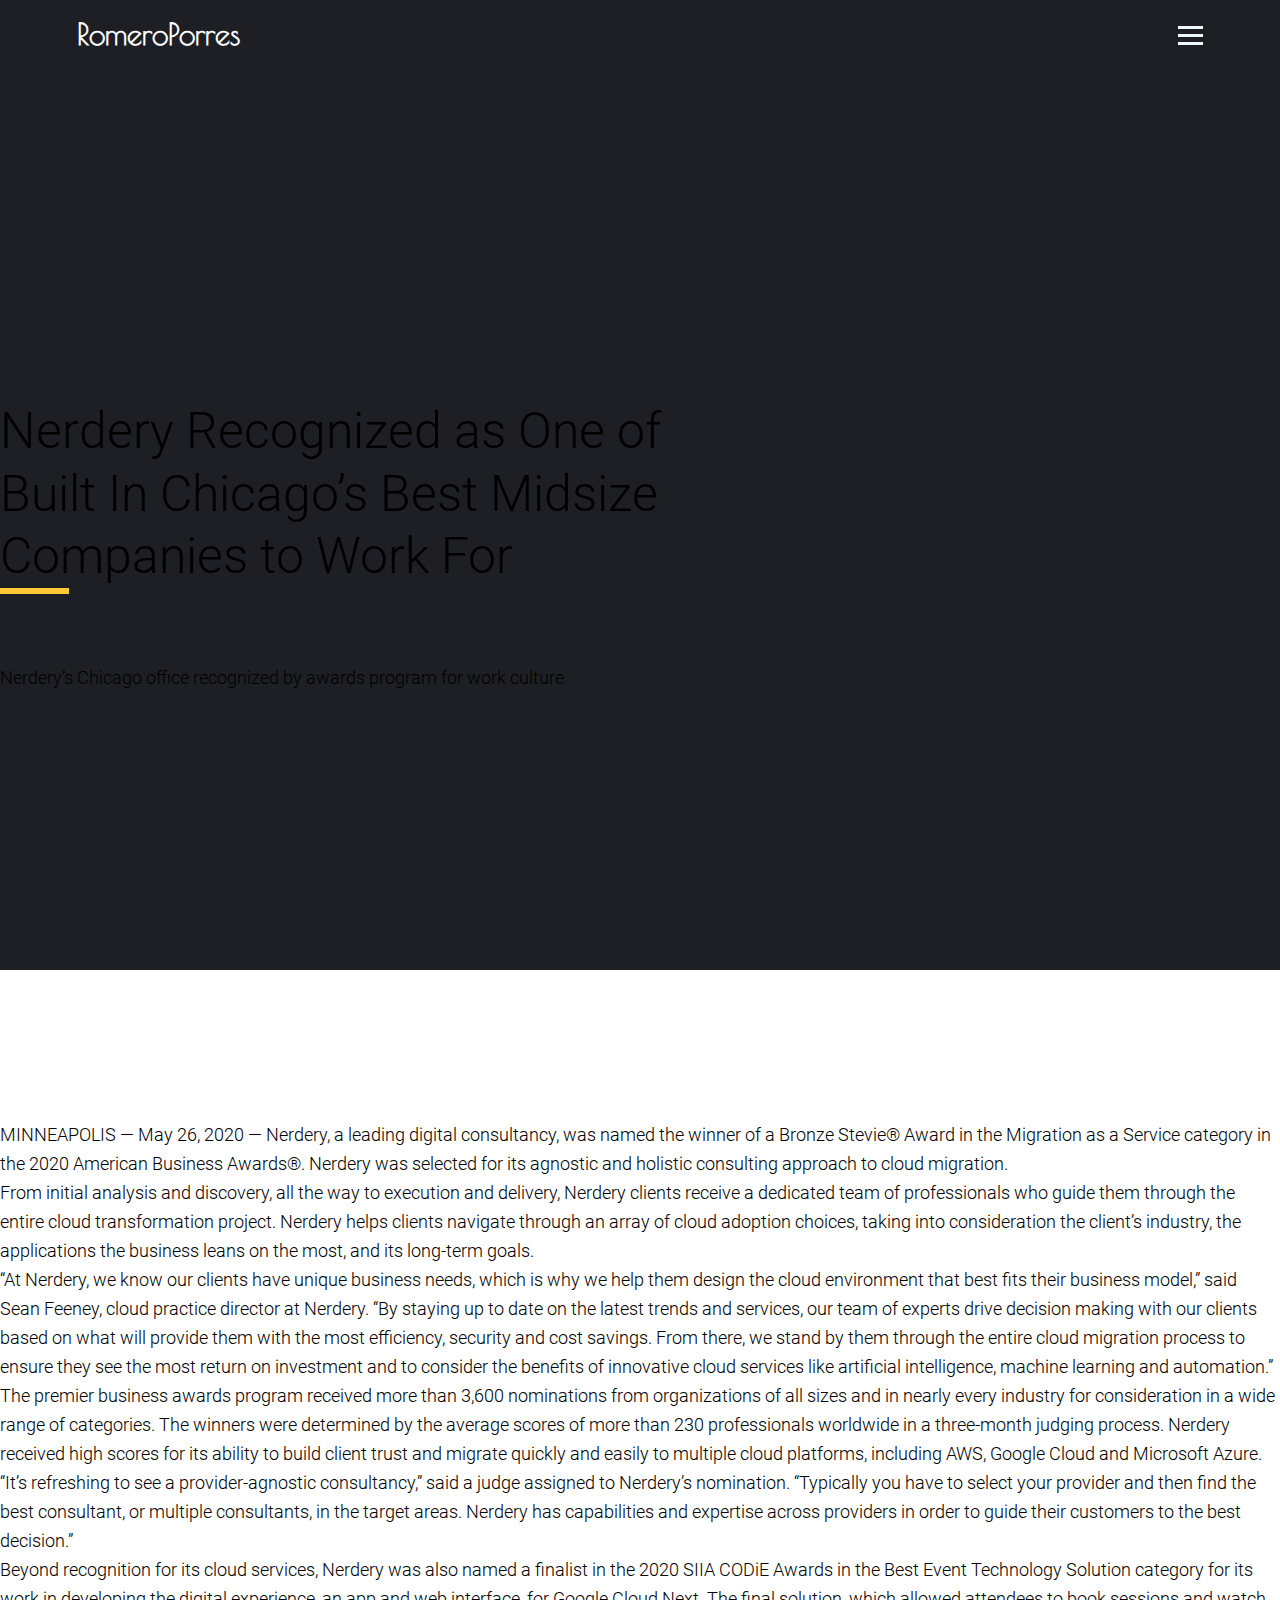
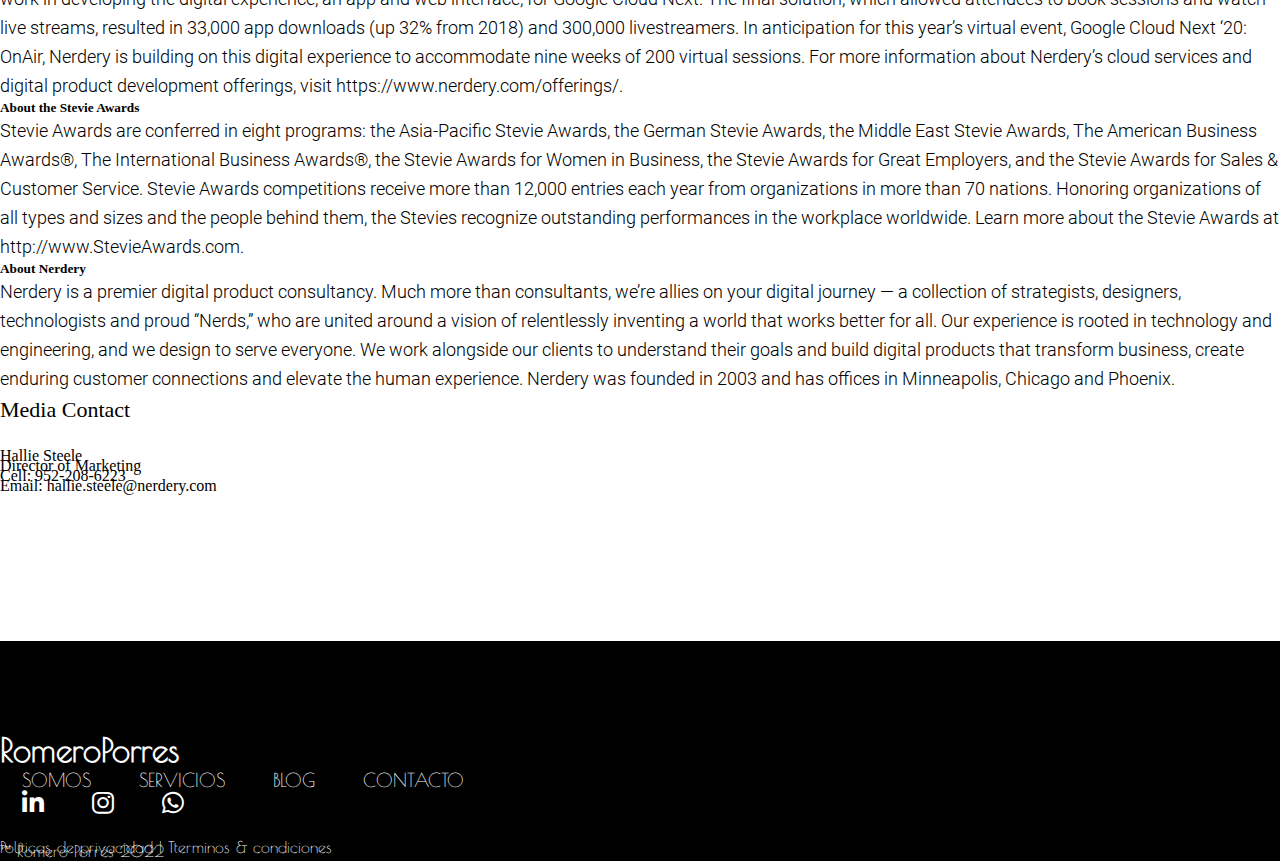
<file: news-name-of-new.html>
<!DOCTYPE html>
<html lang="en">
  <head>
    <meta charset="UTF-8" />
    <meta http-equiv="X-UA-Compatible" content="IE=edge" />
    <meta name="viewport" content="width=device-width, initial-scale=1.0" />
    <title>Name of news</title>
    <link rel="stylesheet" href="./styles.css" />

    <!-- Font Awsome -->
    <link
      rel="stylesheet"
      href="https://cdnjs.cloudflare.com/ajax/libs/font-awesome/6.1.1/css/all.min.css"
    />
    <!-- Favicon-->
    <link rel="icon" type="image/x-icon" href="./src/images/favicon.svg" />
    <!-- Bootstrap -->
    <!-- CSS only -->
    <link
      href="https://cdn.jsdelivr.net/npm/bootstrap@5.2.0-beta1/dist/css/bootstrap.min.css"
      rel="stylesheet"
      integrity="sha384-0evHe/X+R7YkIZDRvuzKMRqM+OrBnVFBL6DOitfPri4tjfHxaWutUpFmBp4vmVor"
      crossorigin="anonymous"
    />
    <!-- JavaScript Bundle with Popper -->
    <script
      src="https://cdn.jsdelivr.net/npm/bootstrap@5.2.0-beta1/dist/js/bootstrap.bundle.min.js"
      integrity="sha384-pprn3073KE6tl6bjs2QrFaJGz5/SUsLqktiwsUTF55Jfv3qYSDhgCecCxMW52nD2"
      crossorigin="anonymous"
    ></script>
    <style>
      .sticky {
        position: fixed;
        top: 0;
        width: 100%;
      }

      .sticky + .content {
        padding-top: 60px;
      }
    </style>
  </head>
  <body>
    <!--______________________________________________________________________________________________________
            
                                            SECCION MENU
            ___________________________________________________________________________________________________-->
    <header>
      <!-- MENU  -->
      <nav id="navContainer" class="navbar1 text-white">
        <!-- LOGO -->
        <div class="pt-2 pb-2">
          <!-- <h2 class="navItem" id="logo">RomeroPorres</h2> -->
          <!-- <h2 class="text-white" id="">RomeroPorres</h2> -->
          <!-- <a href="#" class="nav-branding">RomeroPorres</a> -->
          <!-- <h2 class="navItem" id="logo">RomeroPorres</h2> -->
          <a id="logoRP" class="navItem" href="./index.html">RomeroPorres</a>
        </div>

        <div class="container d-flex justify-content-end pt-2 pb-2">
          <ul class="nav-menu">
            <!-- <li class="navItem">
                <a href="#" class="nav-link">Home</a>
              </li> -->
            <!-- <h2 class="logoMenu">RomeroPorres</h2> -->
            <a class="logoMenu" href="./index.html">RomeroPorres</a>
            <div class="hr"></div>
            <li class="navItem">
              <a href="#about" class="nav-link">Somos</a>
            </li>
            <div class="hr"></div>
            <li class="navItem">
              <a href="#services" class="nav-link">Servicios</a>
            </li>
            <div class="hr"></div>
            <li class="navItem">
              <a href="#newsSection" class="nav-link">News</a>
            </li>
            <div class="hr"></div>
            <li class="navItem">
              <a href="#contactContainer" class="nav-link">Contacto</a>
            </li>
          </ul>

          <!-- Hamburger Menu -->
          <div class="hamburger">
            <span class="bar"></span>
            <span class="bar"></span>
            <span class="bar"></span>
          </div>
        </div>
      </nav>
    </header>

    <!--______________________________________________________________________________________________________
            
                                            SECCION HEADER IMG + TEXT
            ___________________________________________________________________________________________________-->
    <div id="headerContainer" class="text-white">
      <div class="container">
        <h2 class="titleOfnew">
          Nerdery Recognized as One of <br />
          Built In Chicago’s Best Midsize <br />
          Companies to Work For
        </h2>
        <div class="underlineForNewsTitle"></div>
        <p class="subtitleOfNew">
          Nerdery’s Chicago office recognized by awards program for work culture
        </p>
      </div>
    </div>

    <!--______________________________________________________________________________________________________
            
                                            SECCION NEWS
            ___________________________________________________________________________________________________-->
    <div id="newsContainer" class="text-white">
      <div class="container">
        <div class="container">
          <div class="row">
            <div
              id="contendNews"
              class="col-sm-12 col-md-12 col-lg-7 text-black"
            >
              <p>
                MINNEAPOLIS — May 26, 2020 — Nerdery, a leading digital
                consultancy, was named the winner of a Bronze Stevie® Award in
                the Migration as a Service category in the 2020 American
                Business Awards®. Nerdery was selected for its agnostic and
                holistic consulting approach to cloud migration.
              </p>

              <p>
                From initial analysis and discovery, all the way to execution
                and delivery, Nerdery clients receive a dedicated team of
                professionals who guide them through the entire cloud
                transformation project. Nerdery helps clients navigate through
                an array of cloud adoption choices, taking into consideration
                the client’s industry, the applications the business leans on
                the most, and its long-term goals.
              </p>

              <p>
                “At Nerdery, we know our clients have unique business needs,
                which is why we help them design the cloud environment that best
                fits their business model,” said Sean Feeney, cloud practice
                director at Nerdery. “By staying up to date on the latest trends
                and services, our team of experts drive decision making with our
                clients based on what will provide them with the most
                efficiency, security and cost savings. From there, we stand by
                them through the entire cloud migration process to ensure they
                see the most return on investment and to consider the benefits
                of innovative cloud services like artificial intelligence,
                machine learning and automation.”
              </p>

              <p>
                The premier business awards program received more than 3,600
                nominations from organizations of all sizes and in nearly every
                industry for consideration in a wide range of categories. The
                winners were determined by the average scores of more than 230
                professionals worldwide in a three-month judging process.
                Nerdery received high scores for its ability to build client
                trust and migrate quickly and easily to multiple cloud
                platforms, including AWS, Google Cloud and Microsoft Azure.
              </p>

              <p>
                “It’s refreshing to see a provider-agnostic consultancy,” said a
                judge assigned to Nerdery’s nomination. “Typically you have to
                select your provider and then find the best consultant, or
                multiple consultants, in the target areas. Nerdery has
                capabilities and expertise across providers in order to guide
                their customers to the best decision.”
              </p>

              <p>
                Beyond recognition for its cloud services, Nerdery was also
                named a finalist in the 2020 SIIA CODiE Awards in the Best Event
                Technology Solution category for its work in developing the
                digital experience, an app and web interface, for Google Cloud
                Next. The final solution, which allowed attendees to book
                sessions and watch live streams, resulted in 33,000 app
                downloads (up 32% from 2018) and 300,000 livestreamers. In
                anticipation for this year’s virtual event, Google Cloud Next
                ‘20: OnAir, Nerdery is building on this digital experience to
                accommodate nine weeks of 200 virtual sessions. For more
                information about Nerdery’s cloud services and digital product
                development offerings, visit https://www.nerdery.com/offerings/.
              </p>

              <h5>About the Stevie Awards</h5>
              <p>
                Stevie Awards are conferred in eight programs: the Asia-Pacific
                Stevie Awards, the German Stevie Awards, the Middle East Stevie
                Awards, The American Business Awards®, The International
                Business Awards®, the Stevie Awards for Women in Business, the
                Stevie Awards for Great Employers, and the Stevie Awards for
                Sales & Customer Service. Stevie Awards competitions receive
                more than 12,000 entries each year from organizations in more
                than 70 nations. Honoring organizations of all types and sizes
                and the people behind them, the Stevies recognize outstanding
                performances in the workplace worldwide. Learn more about the
                Stevie Awards at http://www.StevieAwards.com.
              </p>

              <h5>About Nerdery</h5>
              <p>
                Nerdery is a premier digital product consultancy. Much more than
                consultants, we’re allies on your digital journey — a collection
                of strategists, designers, technologists and proud “Nerds,” who
                are united around a vision of relentlessly inventing a world
                that works better for all. Our experience is rooted in
                technology and engineering, and we design to serve everyone. We
                work alongside our clients to understand their goals and build
                digital products that transform business, create enduring
                customer connections and elevate the human experience. Nerdery
                was founded in 2003 and has offices in Minneapolis, Chicago and
                Phoenix.
              </p>
            </div>
            <div class="col-sm-12 col-md-12 col-lg-1"></div>
            <div
              id="contactColumn"
              class="col-sm-12 col-md-12 col-lg-4 text-black"
            >
              <h2>Media Contact</h2>
              <p>Hallie Steele</p>
              <p>Director of Marketing</p>
              <p>Cell: 952-208-6223</p>
              <p>Email: hallie.steele@nerdery.com</p>
            </div>
          </div>
        </div>
      </div>
    </div>

    <!--______________________________________________________________________________________________________
            
                                            SECCION FOOTER
            ___________________________________________________________________________________________________-->
    <div id="footer">
      <div class="text-center">
        <h2>RomeroPorres</h2>
        <!-- Footer Menu -->
        <div class="footerMenu d-flex justify-content-center">
          <a class="footerLink" href="">SOMOS</a>
          <a class="footerLink" href="">SERVICIOS</a>
          <a class="footerLink" href="">BLOG</a>
          <a class="footerLink" href="">CONTACTO</a>
        </div>
        <!-- Social Icon -->
        <div id="socialIcons">
          <!-- Linkedin -->
          <a href="#">
            <i class="fa-brands fa-linkedin-in"></i>
          </a>
          <!-- Instagram -->
          <a href="#">
            <i class="fa-brands fa-instagram"></i>
          </a>
          <a href="#">
            <i class="fa-brands fa-whatsapp"></i>
          </a>
        </div>
        <!--Copyright  -->
        <div>
          <p class="copyright">™ Romero Porrés 2022</p>
          <p class="copyright2">
            Políticas de privacidad | Tterminos & condiciones
          </p>
        </div>
      </div>
    </div>

    <script>
      window.onscroll = function () {
        myFunction();
      };

      var navbar = document.getElementById("navContainer");
      var sticky = navbar.offsetTop;

      function myFunction() {
        if (window.pageYOffset >= sticky) {
          navbar.classList.add("sticky");
        } else {
          navbar.classList.remove("sticky");
        }
      }
    </script>

    <!-- Js de menu -->
    <script src="./menu.js"></script>
    <!-- <script src="./menuSticky.js"></script> -->
    <!-- JS de slider -->
    <!-- <script src="./slider.js"></script> -->
  </body>
</html>
</file>
<file: styles.css>
/* __________________________________________________________________________________________ 

    ESTILOS GENERALES Y MENU
 __________________________________________________________________________________________ */

 @font-face {
    font-family: Roboto;
    src: url(./src/images/Roboto-Light.ttf);
  }

  @font-face {
    font-family: PoiretOne;
    src: url(./src/images/PoiretOne-Regular.ttf);
  }

  
  /* .title{
    font-size: 55px;
    font-family: PoiretOne;
    color: #1c1e30;
    padding-bottom: 89px;
    text-align: center;
  } */

* {
    padding: 0;
    margin: 0;
    box-sizing: border-box;
}
/* The sticky class is added to the navbar with JS when it reaches its scroll position */
.sticky {
	/* position: fixed; */
	top: 0;
	width: 100%;
  }
  
  /* Add some top padding to the page content to prevent sudden quick movement (as the navigation bar gets a new position at the top of the page (position:fixed and top:0) */
  .sticky + .content {
	padding-top: 60px;
  }

  
a:link, a:visited,  a:hover, a:active
{
    text-decoration: none;
}

header{
    background-color: #1e1f24;
}

li {
    list-style: none;
}

#logoRP{
	text-transform: capitalize;
	font-size: 30px;
	text-decoration: none;
}

.navMenu a{
	text-decoration: none;

}

#loglogoRP:hover{
	color: #fff;
}


  #navContainer {
	background-color: #1e1f24;
	padding: 0 6%;
}



@media(min-width:700px){
    #logo{
        font-size: 45px;
    }
}

.navbar1 a{
    /* color: white; */
    /* color: #fff; */
    color: #1e1f24;
    text-decoration: none;
    font-size: 22px;
    font-family: PoiretOne;
    font-weight: bold;
    text-align: start;
    text-transform: uppercase;

}

.navItem:after{
    display:block;
    content: '';
    border-bottom: solid 3px #fff;  
    transform: scaleX(0);  
    transition: transform 500ms ease-in-out;
}

.navItem:hover:after {
    transform: scaleX(1);
	color: #fff;
   }

#logo{
    font-family: PoiretOne;
    font-size: 29px;
    font-weight: bold;
}   


.logoMenu{
    color: #1e1f24;
    text-decoration: none;
    font-size: 40px;
    font-family: PoiretOne;
    font-weight: bold;
    /* margin-top: -150px; */
    padding-bottom: 69px;
}

.logoMenu:hover{
    color: #1e1f24;
}

@media(min-width:1300px){
    .logoMenu{
        display: none;
    }
}


@media(min-width:0px){
    .navbar1 a{
        color: #fff;
    }
}


.navbar1 {
    min-height: 70px;
    display: flex;
    justify-content: space-between;
    align-items: center;
    padding: 0 24px;
}

.nav-menu {
    display: flex;
    /* justify-content: space-between; */
    /* align-items: center; */
    gap: 30px;
    padding-top: 16px;
}

.nav-branding{
    font-size: 2rem;
    text-align: start;
}

.nav-link {
    transition: 0.7s ease;
}


.hamburger{
    display: none;
    cursor: pointer;
}

.bar{
    display: block;
    width: 25px;
    height: 3px;
    margin: 5px auto;
    -webkit-transition: all 0.3s ease-in-out;
    transition: all 0.3s ease-in-out;
    background-color: aliceblue;
}


@media(max-width:1300px){
    .hamburger{
        display: block;
    }

    .hamburger.active .bar:nth-child(2){
        opacity: 0;
    }
    .hamburger.active .bar:nth-child(1){
        transform: translateY(8px) rotate(45deg);
    }
    .hamburger.active .bar:nth-child(3){
        transform: translateY(-8px) rotate(-45deg);
    }

    .nav-menu{
        position: absolute;
        left: -1000px;
        /* top: 70px; */
        top: 0;
        /* bottom: 100px; */
        height: 100vh;
        gap: 0;
        flex-direction: column;
        /* background-color: rgb(35, 34, 40); */
        background-color: #fff;
        /* width: 100%; */
        /* width: 369px; */
        width: 330px;
        /* text-align: center; */
        transition: 0.3s;
        display: flex;
        /* justify-content: center; */
        color: #1e1f24;
    }

    @media(max-width:400px){
        .nav-menu{
            position: absolute;
            left: -1000px;
            top: 0;
            height: 100vh;
            gap: 0;
            flex-direction: column;
            background-color: #fff;
            width: 285px;
            transition: 0.3s;
            display: flex;
            color: #1e1f24;
        } 
    }

    .nav-item{
        margin: 16px 0;
    }

    .nav-menu.active{
        left: 0;
    }

    .nav-link{
        font-size: 46px;
        letter-spacing: 7px;
    }

    .hr{
        padding-top: 25px;
        padding-bottom: 25px;
    }
    
}

/* __________________________________________________________________________________________ 

    HEADER ANIMACION
 __________________________________________________________________________________________ */

#animationHeader{
    height: 100vh;
}

#headerTextContainer{
    padding-top: 250px;
}

#headerText h2{
    font-size: 35px;
    font-family: Roboto;
    line-height: 45px;
    font-weight: 300;

}

#headerText{
    padding-top: 69px;
    padding: 0 8%;
}

#headerText p{
    font-size: 19px;
    font-family: Roboto;
    line-height: 30px;
    font-weight: 300;
}

@media(min-width:992px){
    #headerText h2 {
        font-size: 62px;
        line-height: 75px;
        padding: 0 0;
    }
}

@media(min-width:992px){
    #headerText p {
        font-size: 20px;
        font-family: Roboto;
        line-height: 30px;
        font-weight: 300;
    }
}

@media(min-width: 525px){
    #headerText {
        padding: 0 0;
        
    }
}

@media(min-width: 525px){
    #headerText h2,#headerText p, #btnHeader a {
        /* text-align: end; */
    }
}

#btnHeader a{
    color:rgb(255, 200, 54);
    text-decoration: none;
    background-color: none;
    font-family: Roboto;
    font-size: 19px;
    font-weight: bold;
    letter-spacing: 2px;
} 


/* Btn Animado  */

.cool-link::after {
    content: '';
    display: block;
    width: 0;
    height: 2px;
    background: rgb(255, 200, 54);
    transition: width .3s;
}

.cool-link:hover::after {
    width: 269px;
    /* transition: width .3s; */
}

#headerInfo{
    /* width: 100%; */
    height: 900px;
    background-color: rgb(35, 34, 40);
    
}






/* __________________________________________________________________________________________ 

    
 __________________________________________________________________________________________ */



 /* __________________________________________________________________________________________ 

    SOMOS
 __________________________________________________________________________________________ */

@media(min-width: 1064){
    #aboutText p{
        font-size: 50px;
    }
} 


 #about{
    background-color: #000000; 
    color: #fff;
     font-size: 26px;
     font-family: Roboto;
     line-height: 48px;
     padding: 120px 0;
 }

 

 #aboutText h4{
    font-family: Roboto;
    font-size: 36px;
    color: rgb(222, 84, 84);
    line-height: 22px;
    font-weight: bold;
    padding-bottom: 36px;

 }

 #aboutText p{
    font-family: Roboto;
    font-size: 50px;
    /* line-height: 62.5px; */
    font-weight: 300;
    line-height: 66px;
    padding-top: 26px;

 }


 #imageContainer{
    width: 100%;
    height: 700px;
    background-image:
    linear-gradient(to bottom, rgba(0, 0, 0, 0.52), rgba(46, 43, 44, 0.881)),
    url('./src/images/aboutUs.jpg');
    /* width: 80%; */
    /* height: 400px; */
    background-size: cover;
    color: white;
    padding: 20px;
 }

 #imageContainer p{
    color: #fff;
    font-size: 24px;
    line-height: 38px;
    letter-spacing: 0.5px;
    margin: 0px 0px 23px;
    font-weight: 300;
    font-family: Roboto;
    font-style: italic;

 }

.rptext{
    font-weight: bold;
}

#howWork{
    background-color: #000000;
    padding: 120px 0;
}

.firstColumn h2{
    color: #fff;
    font-size: 40px;
    line-height: 48px;
    margin: 0px 0px 23px;
    font-weight: 300;
    font-family: Roboto;
    /* z-index: 100; */

}

.firstColumn h3{
    font-size: 19px;
    font-family: Roboto;
    line-height: 29px;
    letter-spacing: 2px;
    margin: 0px 0px 20px;
    font-weight: 400;
    text-transform: uppercase;
    color: #fff;
    padding-top: 33px;
}

.firstColumn p{
    font-family: Roboto;
    color: #fff;
    font-size: 19px;
    line-height: 29px;
    margin: 0px 0px 23px;
    font-weight: 300;
    padding-top: 26px;

}

.secondColumn h2{
    color: #000;
    font-size: 40px;
    line-height: 48px;
    margin: 0px 0px 23px;
    font-weight: 300;
    font-family: Roboto;
}

.secondColumn h3{
    font-size: 19px;
    font-family: Roboto;
    line-height: 29px;
    letter-spacing: 2px;
    margin: 0px 0px 20px;
    font-weight: 400;
    text-transform: uppercase;
    color: #fff;
    padding-top: 33px;
}

.secondColumn p{
    font-family: Roboto;
    color: #fff;
    font-size: 19px;
    line-height: 29px;
    margin: 0px 0px 23px;
    font-weight: 300;
    padding-top: 26px;
}

.underline{
    border-bottom: rgb(255, 255, 255);
    border-bottom:solid 6px rgb(215, 90, 90);
    width:69px;
    /* height:50px; */
    margin-top: -16px;
}

.underlineNews{
    border-bottom: rgb(255, 255, 255);
    border-bottom:solid 6px rgb(215, 90, 90);
    width:69px;
    /* height:50px; */
    margin-top: -12px;
    margin-left: 33px;
}

.secondColumn:first-child{
    margin-top: 118px;
}

@media(min-width:1198px){
    .secondColumn:first-child{
    margin-top: 72px;

}
}

  /* __________________________________________________________________________________________ 

    SERVICIOS
 __________________________________________________________________________________________ */

 #services{
    /* background-color: #1c1e30; */
    background-color: rgb(35, 34, 40);
    padding: 120px 0;
 }



 #serviceText h4{
    font-family: Roboto;
    font-size: 36px;
    color: rgb(222, 84, 84);
    line-height: 22px;
    font-weight: bold;
    padding-bottom: 36px;
 }

 /* #serviceText p{
    font-family: Roboto;
    font-size: 35px;
    color: #fff;
    font-weight: 300;
    line-height: 43.75px
 } */

 #serviceText p{
    font-family: Roboto;
    color: #fff;
    font-size: 50px;
    line-height: 66px;
    font-weight: 300;
    padding-top: 23px;
 }

 @media(max-width:800px){
    #serviceText p{
        font-size: 35px;
    }
 }
 

 .fa-scale-balanced, .fa-building, .fa-handshake, .fa-share-nodes{
     color: aliceblue;
     font-size: 45px;
     padding-bottom: 20px;
 }

  
  #cardSkillsContainer {
    /* padding-top: 69px; */
  }
  
  .cardSkills {
    padding-top: 40px;
    padding-bottom: 40px;
    background-color: #1c1e30;
    border-radius: 18px;
  }
  
  .titleSkill {
    font-family: Roboto;
    font-size: 26px;
  }
  
  #skillSecondContainer {
    padding-top: 69px;
  }
  
  .cardContainer {
    /* cursor: pointer; */
    transition: transform .5s;
  }
  
  .cardContainer:hover{
    transform: scale(1.1); 
  }
  
  @media (min-width: 992px) {
    .cardContainer:hover {
    transform: scale(1.2); 
    }
  }

  /* @media(max-width:600px){
    #image1, #image2, #image3{
        padding-top: 0px;
        height: 350px;
} */



#image1 h2, #image2 h2, #image3 h2, #image4 h2, #image5 h2, #image6 h2 {
    color: #fff;
    font-family: Roboto;
    font-size: 36px;
    line-height: 39px;
    margin: 0px 0px 23px;
    font-weight: bold;
    text-transform: uppercase;
    padding-top: 333px;
    padding-left: 36PX;
    padding-right: 36PX;
    /* padding-bottom: 18px; */
}

#image1 p, #image2 p, #image3 p, #image4 p, #image5 p, #image6 p{
    color: #fff;
    font-family: Roboto;
    font-size: 22px;
    line-height: 35px;
    /* margin: 0px 0px 23px; */
    font-weight: 300;
    padding-left: 36PX;
    padding-right: 36PX;
    font-style: italic;
}


#image1 {
    height: 650px;
    width: 100%;
    background-image:
    linear-gradient(to top, rgba(0, 0, 0, 0.936), rgba(46, 43, 44, 0.881)),
    url('./src/images/bienesRaices.jpg');
    background-repeat: no-repeat;
    background-size: cover;
    padding: 0 10%;
}


#image2{
    height: 650px;
    width: 100%;
    background-image:
    linear-gradient(to top, rgba(0, 0, 0, 0.936), rgba(46, 43, 44, 0.881)),
    url('./src/images/conformaciónSociedades.jpg');
    background-repeat: no-repeat;
    background-size: cover;
    padding: 0 10%;

}

#image3{
    height: 650px;
    /* width: 100%; */
    margin-left: -13px;
    background-image:
    linear-gradient(to top, rgba(0, 0, 0, 0.936), rgba(46, 43, 44, 0.881)),
    url('./src/images/fideicomisos.jpg');
    background-repeat: no-repeat;
    background-size: cover;
    padding: 0 10%;

}

/* Restructuración societaria */
#image4{
    height: 650px;
    width: 100%;
    background-image:
    linear-gradient(to top, rgba(0, 0, 0, 0.936), rgba(46, 43, 44, 0.881)),
    url('./src/images/restructuracionSocietaria.jpg');
    background-repeat: no-repeat;
    background-size: cover;
    padding: 0 10%;

}

/* Gestión de crisis */
#image5{
    height: 650px;
    width: 100%;
    background-image:
    linear-gradient(to top, rgba(0, 0, 0, 0.936), rgba(46, 43, 44, 0.881)),
    url('./src/images/gestionCrisis.jpg');
    background-repeat: no-repeat;
    background-size: cover;
    padding: 0 10%;

}

/* Negociación de deudas */
#image6{
    height: 650px;
    /* width: 100%; */
    margin-left: -13px;
    background-image:
    linear-gradient(to top, rgba(0, 0, 0, 0.936), rgba(46, 43, 44, 0.881)),
    url('./src/images/negociacionDeuda.jpg');
    background-repeat: no-repeat;
    background-size: cover;
    padding: 0 10%;

}



    /* __________________________________________________________________________________________ 

    BLOG
 __________________________________________________________________________________________ */

#newsColumn1{
    /* background-color: #1e1f24; */
    background-color: rgb(35, 34, 40);
    /* height: 850px; */
    padding-right: 8%;
    padding-left: 8%;
    padding-bottom: 130px;
    padding-top: 120px;

} 

#newsColumn2{
    background-color: black;
    padding-bottom: 130px;
    padding-right: 8%;
    padding-left: 8%;
    /* margin-left: -450px; */
} 


.newsContainer h2{
    color: rgb(222, 84, 84);
    font-size: 36px;
    font-family: Roboto;
    /* padding-left: 30%; */
    padding-top: 89px;
    padding-bottom: 23px;
    font-weight: bold;
}

.newsContainer h3{
    color: #fff;
    /* padding-left: 30%; */
    font-size: 26px;
    line-height: 37px;
    margin: 0px 0px 23px;
    font-family: Roboto;
    font-weight: 300;
    padding-top: 46px;
}

@media(min-width:1200px){   
    .newsContainer h3{
        font-size: 38px;
        line-height: 55px;

    }
}

#newsColumn2{
    padding-top: 269px;
}


.news-link::after {
    content: '';
    display: block;
    width: 0;
    height: 2px;
    background: rgb(255, 200, 54);
    transition: width .3s;
}

.news-link:hover::after {
    width: 107px;
    /* transition: width .3s; */
}



    /* __________________________________________________________________________________________ 

    CONTACTO
 __________________________________________________________________________________________ */

/* #contactSection{
    background-color: #fff;
} */

#contactMap{
    background-color: #1c1e30;
    padding: 33px 33px;
    border-radius: 13px;
}

.fa-phone, .fa-envelope, .fa-linkedin, .fa-instagram-square{
    padding-right: 10px;
    margin-top: 6px;
    font-family: PoiretOne;
    font-size: 19px;
    font-weight: 100px;
}

.contactInfo p{
    font-family: PoiretOne;
    font-size: 23px;
    font-weight: 100px;
    
}

#contactMap h4{
    font-family: PoiretOne;
    font-weight: bold;

}

#googleMap{
    padding-top: 26px;
}

/* #exampleInputEmail1{
    padding: 18px 10px;
    box-shadow: 8px 10px 10px -4px rgba(0, 0, 0, 0.518);
    border: 3px solid rgba(0, 0, 0, 0.146);
} */

#formTextArea{
    width: 630px;
    margin-left: -24px;
}

/* #messageForm{
    padding: 18px 10px;
    padding-bottom: 250px;
    box-shadow: 8px 10px 10px -4px rgba(0, 0, 0, 0.518);
    border: 3px solid rgba(0, 0, 0, 0.146);
} */


/* #formContainer{
    margin-top: -78px;
} */


@media(max-width:1400px){
    #map{
        width: 450px;
    }
}

@media(max-width:1200px){
    #map{
        width: 380px;
    }
}

@media(max-width:991px){
    #map{
        width: 500px;
    }
}

@media(max-width:768px){
    #map{
        width: 400px;
    }
}

@media(max-width:465px){
    #map{
        width: 300px;
    }
}

/*  */

#contactContainer{
    /* background-color: #1e1f24; */
    background-color: rgb(35, 34, 40);
    padding-top: 270px;
    padding-bottom: 169px;
    
}

.contactTitle{
    color: #fff;
    font-size: 40px;
    line-height: 48px;
    font-weight: 300;
}

#exampleInputEmail1 {
    /* background-color: #1e1f24; */
    background-color: rgb(35, 34, 40);
    border-top: none;
    border-left: none;
    border-right: none;
    border-radius: 0;
    
    
}

::placeholder{
    font-size: 22px;
    
}

#btnForm{
    /* background-color: #1e1f24; */
    background-color: rgb(35, 34, 40);
    padding: 10px 38px;
    border: solid 1px #fff;
    color: #fff;
    font-size: 16px;
    font-family: Roboto;
    font-weight: bold;
}

#btnForm:hover{
    background-color: rgb(255, 200, 54);
    color: #000;
    border: solid 1px rgb(255, 200, 54);

}

#formContainer{
    padding-top: 45px;
}

#btnFormContainer{
    padding-top: 45px;
}


/* #exampleInputEmail1:focus{
    background-color: #1e1f24;
    border-bottom: #ea5151;

}   */

#exampleInputEmail1:hover{
    background-color: #1e1f24;
    border-top: none;
    border-left: none;
    border-right: none;
    border-bottom: solid 3px rgb(255, 200, 54);
    border-radius: 0;
}


#exampleInputEmail1:focus {
    outline: 4px solid #1e1f24;
    }


    /* __________________________________________________________________________________________ 

    FOOTER
 __________________________________________________________________________________________ */

 #footer {
  
    padding-top: 89px; 
    padding-bottom: 5px; 
    /* background-color: #1e1f24; */
    background-color: #000;
    color: #fff;
   
   }
   
   #textFooterContainer {
     padding-top: 69px;
   }
   
   #titleFooter {
     font-family: PoiretOne;
     font-size: 14px;
   
   }
   
   #footerContainer {
     max-width: 300px;
   }
/* 
   .footerMenu{
       max-width: 300px;
       padding-top: 25px;
   } */

   .footerLink{
       font-family: PoiretOne;
       font-size: 19px;
       color: #fff;
       padding: 22px;
       text-decoration: none;
   }

   #socialIcons{
       /* padding: 26px 0;; */
       /* padding: 26px 0;; */
       padding-bottom: 26px;
   }

   #socialIcons i{
       font-size: 25px;
       padding: 0 22px;
       color: #fff;
   }
   
   @media(max-width:698px){

   }

   #socialIcons a {
       text-decoration: none;
   }

   #footer h2{
       font-family: PoiretOne;
       font-weight: bold;
       font-size: 33px;
   }

   .copyright{
    font-family: PoiretOne;

   }

   .copyright2{
    font-family: PoiretOne;
    margin-top: -22px;
   }

  
/* __________________________________________________________________________________________ 

    PAGINA DE POST #1
 __________________________________________________________________________________________ */

 #headerContainer{
	height: 100vh;
	background-color: #1e1f24;
	padding-top: 150px;
}


#newsContainer{
	/* height: 300vh; */
	background-color: #fff;
	padding: 150px 0;
}

.underlineForNewsTitle{
    border-bottom: rgb(255, 255, 255);
    border-bottom:solid 6px rgb(255, 200, 54);
    width:69px;
    /* height:50px; */
    /* margin-top: -8px; */
}

/* __________________________________________________________________________________________ 

    CUERPO DE LA NOTA
 __________________________________________________________________________________________ */

.titleOfnew{
	padding-top: 20vh;
	font-family: Roboto;
	font-size: 35px;
	line-height: 43.75px;
	font-weight: 300;
	/* padding-left: 5%;
	padding-right: 5%; */
}

@media(min-width:1065px){
	.titleOfnew{
		padding-top: 20vh;
		font-family: Roboto;
		font-size: 50px;
		line-height: 62.5px;
		font-weight: 300;
	}
}

.subtitleOfNew{
	font-family: Roboto;
	padding-top: 69px;
	font-size: 18px;
	line-height: 29px;
	font-weight: 300;
}

#contendNews p{
	font-family: Roboto;
	font-size: 18px;
	line-height: 29px;
	font-weight: 300;

}

#contactColumn h2{
	font-size: 22px;
	line-height: 33px;
	font-weight: 400;
	padding-bottom: 25px;
}


#contactColumn p{
	line-height: 10px;

}
</file>
